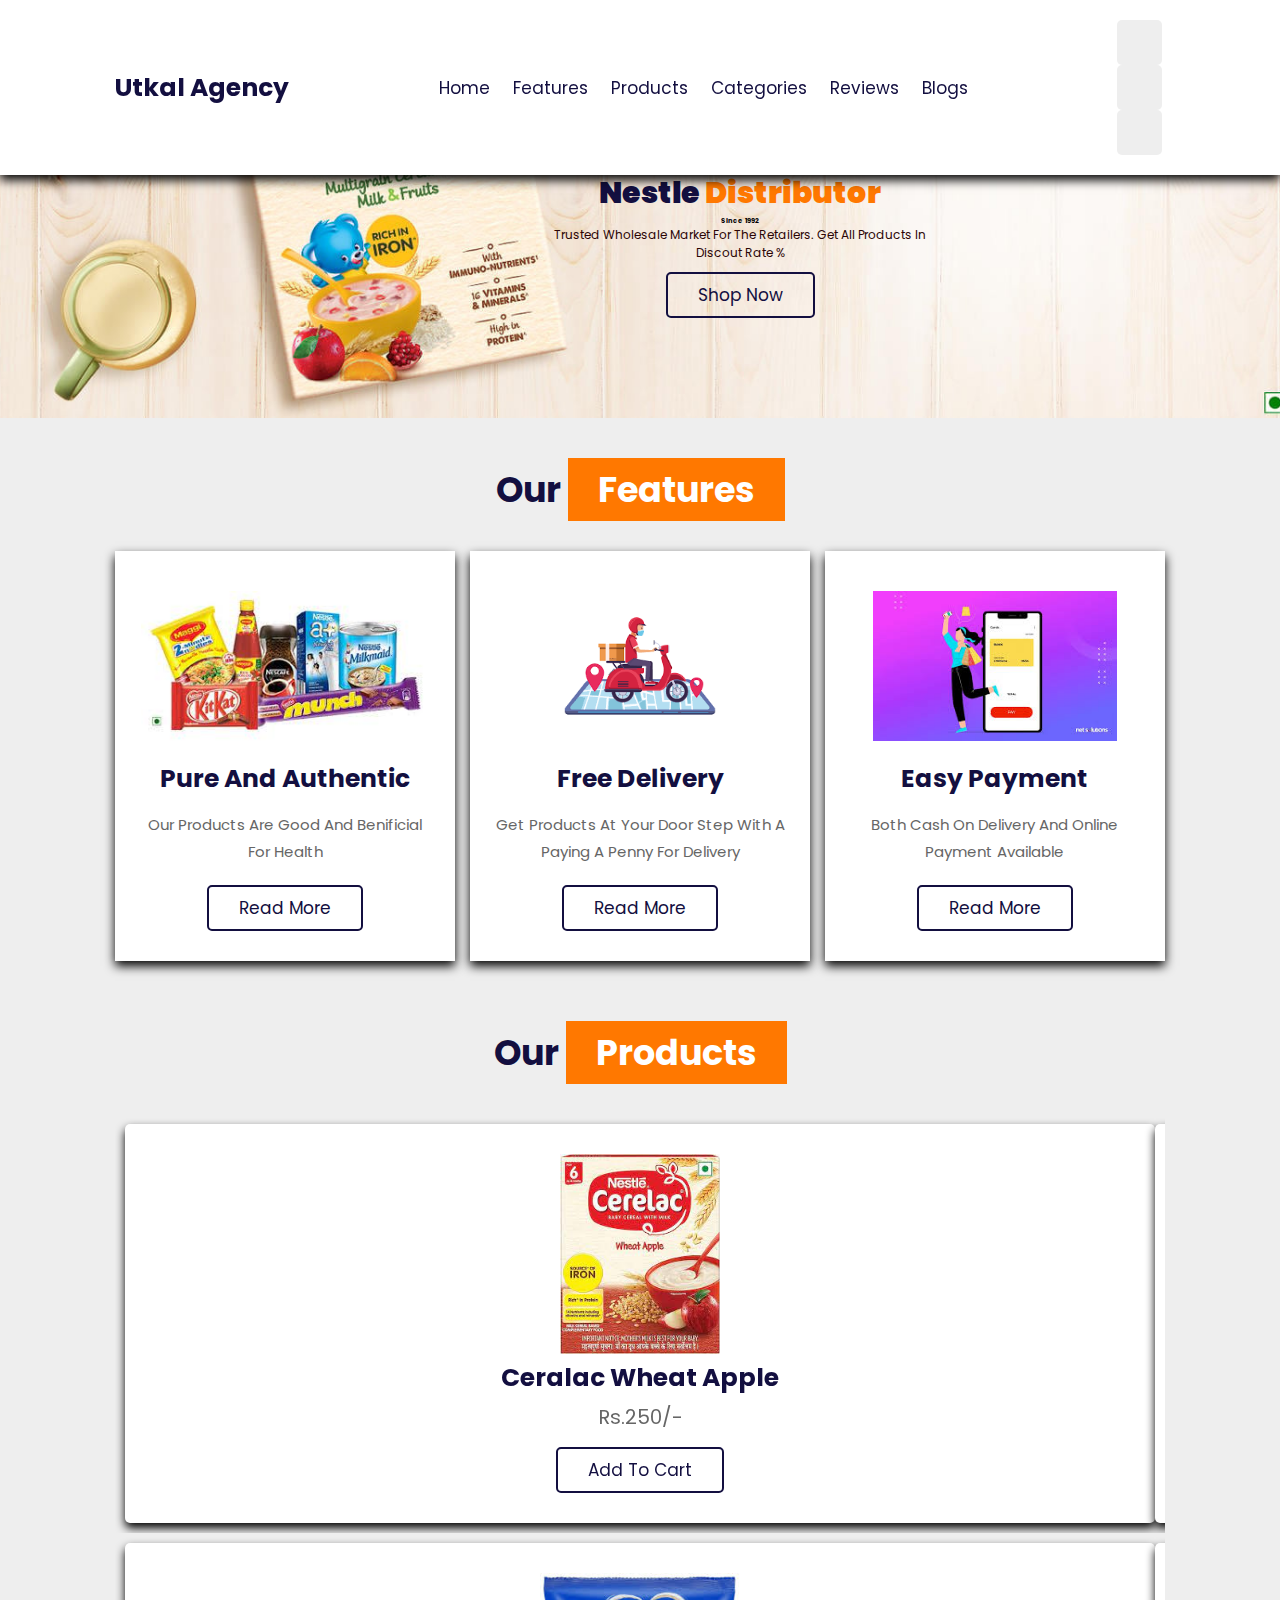
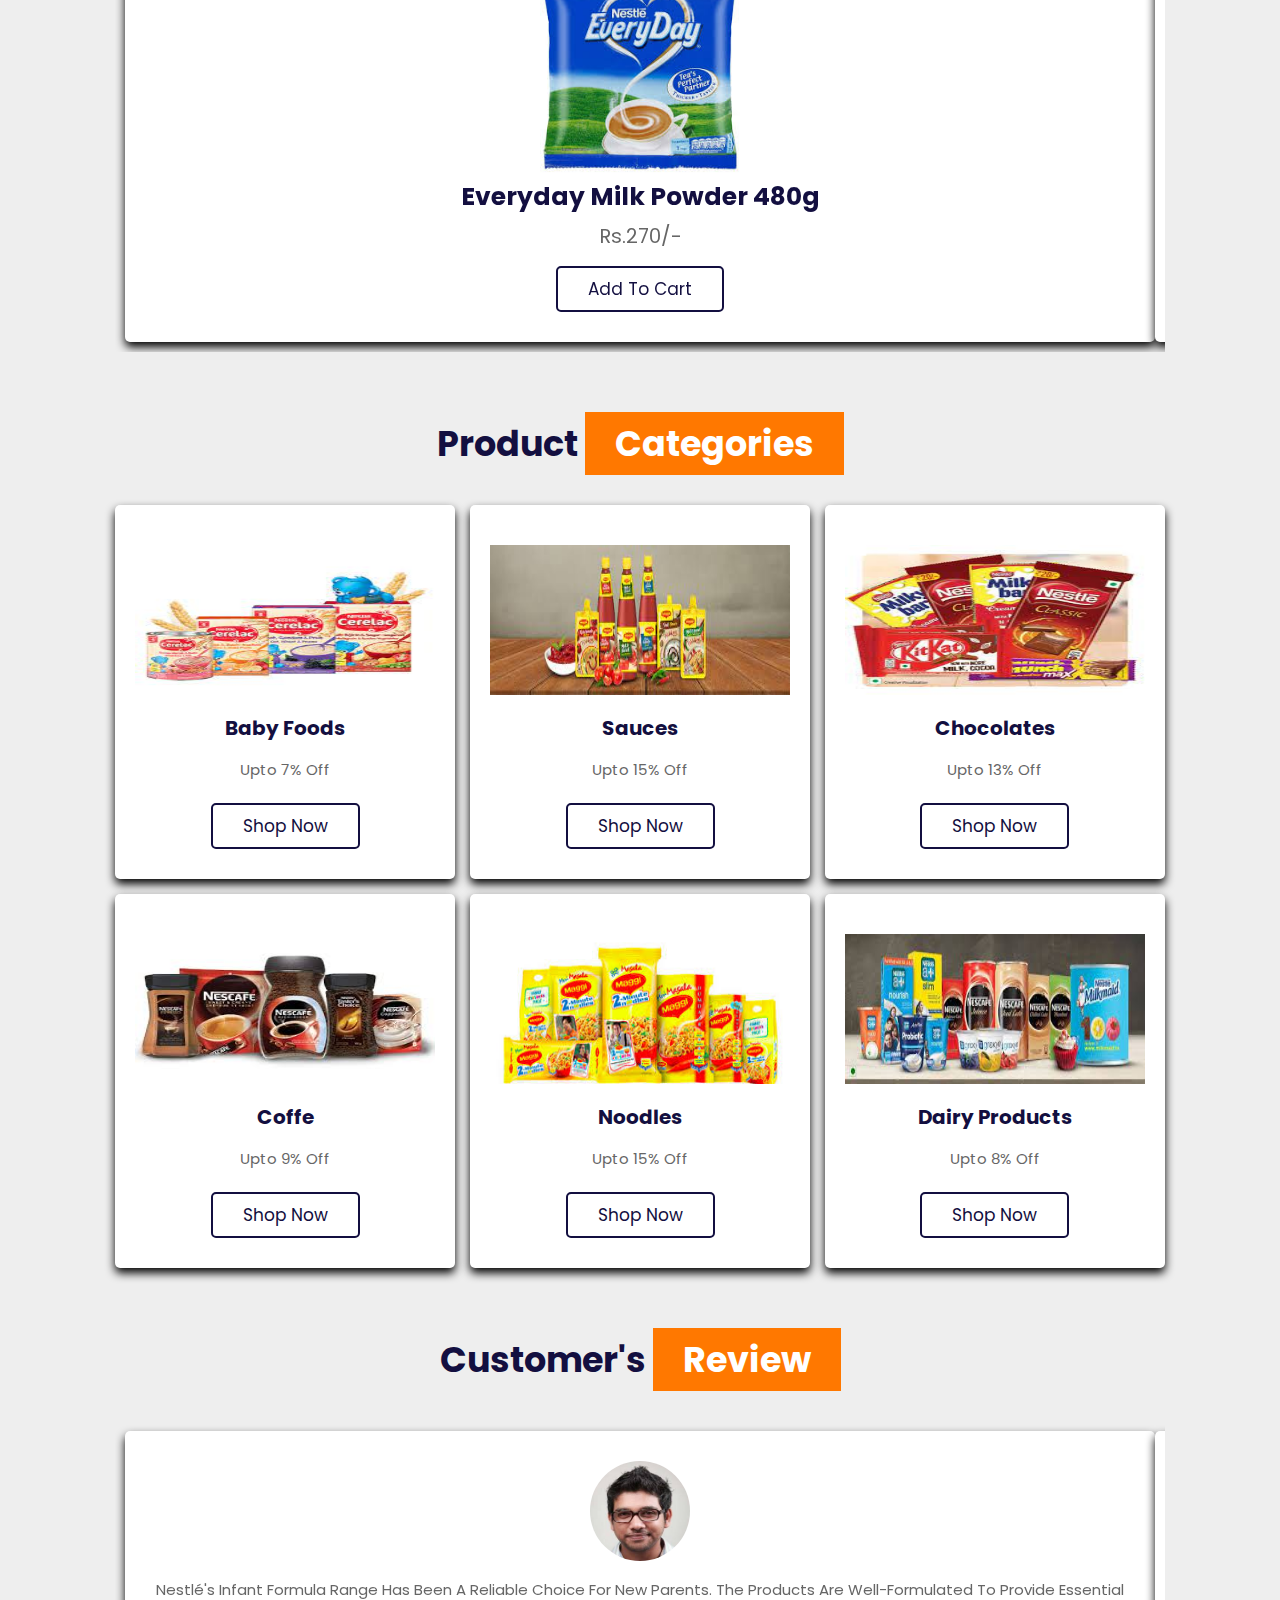
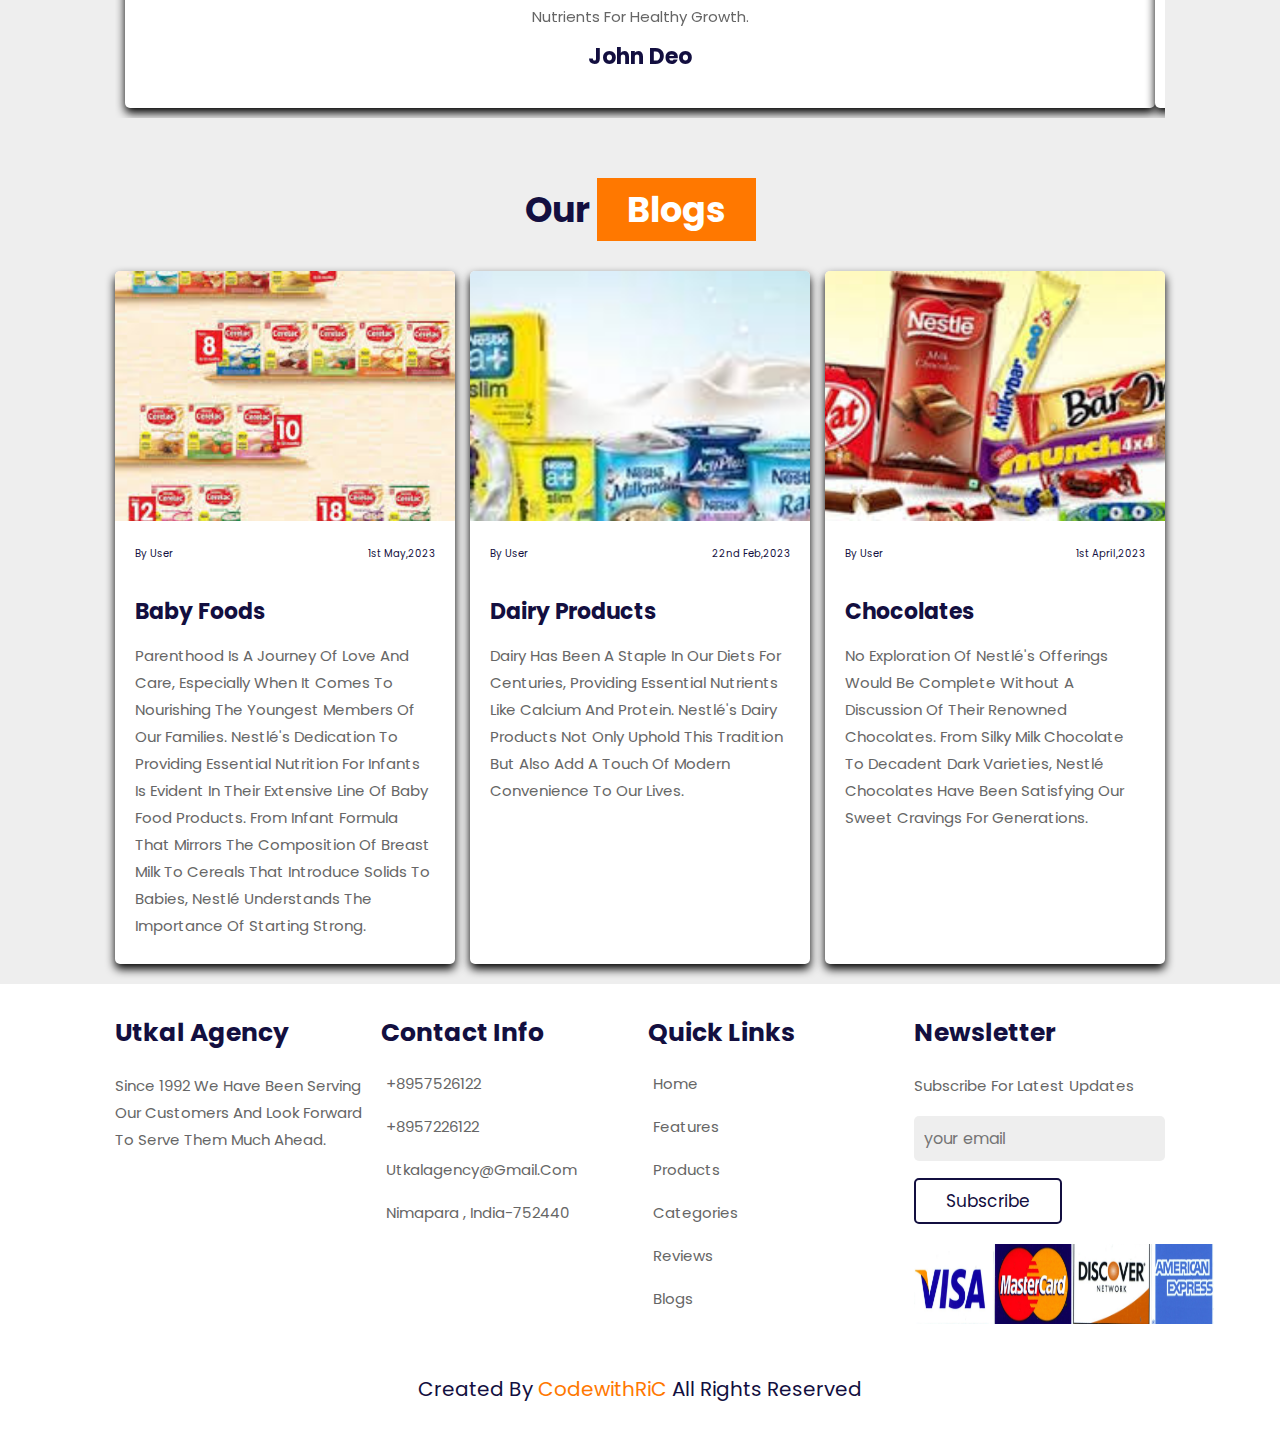
<file: ecommerce_site/index.html>
<!DOCTYPE html>
<html lang="en">
<head>
    <meta charset="UTF-8">
    <meta http-equiv="X-UA-Compatible" content="IE=edge">
    <meta name="viewport" content="width=device-width, initial-scale=1.0">
    <title>Utkal_Agency</title>

    <link
  rel="stylesheet"
  href="https://cdn.jsdelivr.net/npm/swiper@10/swiper-bundle.min.css"/>
    <link rel="stylesheet" href="https://cdnjs.cloudflare.com/ajax/libs/font-awesome/6.4.0/css/all.min.css" integrity="sha512-iecdLmaskl7CVkqkXNQ/ZH/XLlvWZOJyj7Yy7tcenmpD1ypASozpmT/E0iPtmFIB46ZmdtAc9eNBvH0H/ZpiBw==" crossorigin="anonymous" referrerpolicy="no-referrer" />
    <link rel="stylesheet" href="style.css">
</head>
<body>
    <!--header section-->
    <header class="header">
        <a href="#" class="logo"><i class="fa-solid fa-basket-shopping"></i> Utkal Agency</a>

        <nav class="navbar">
            <a href="#home">Home</a>
            <a href="#features">Features</a>
            <a href="#products">Products</a>
            <a href="#categories">Categories</a>
            <a href="#reviews">Reviews</a>
            <a href="#blogs">Blogs</a>

        </nav>

        <div class="icons">
            <div class="fa-solid fa-bars" id="menu-btn"></div>
            <div class="fa-solid fa-magnifying-glass" id="search-btn"></div>
            <div class="fa-solid fa-cart-shopping" id="cart-btn"></div>
            <div class="fa-solid fa-user" id="login-btn"></div>
        </div>

        <form action="" class="search-form">
            <input type="search" id="search-box" placeholder="search here...">
            <label for="search-box" class="fas fa-search"></label>
        </form>

        <div class="shopping-cart">
            <div class="box">
                <i class="fa-solid fa-trash"></i>
                <img src="cart-img-1.jpeg" alt="">
                <div class="content">
                    <h3>Lactogen 1</h3>
                    <span class="price">Rs.355/-</span>
                    <span class="quantity">qty : 1</span>
                </div>
            </div>
            <div class="box">
                <i class="fa-solid fa-trash"></i>
                <img src="cart-img-2.jpeg" alt="">
                <div class="content">
                    <h3>Kitkat</h3>
                    <span class="price">Rs.25/-</span>
                    <span class="quantity">qty : 2</span>
                </div>
            </div>
            <div class="box">
                <i class="fa-solid fa-trash"></i>
                <img src="cart-img-3.jpeg" alt="">
                <div class="content">
                    <h3>Maggi mini</h3>
                    <span class="price">Rs.10/-</span>
                    <span class="quantity">qty : 5</span>
                </div>
            </div>
            <div class="total">total : Rs.455/-</div>
            <a href="#" class="btn">checkout</a>
        </div>

        <form action="" class="login-form">
            <h3>login now</h3>
            <input type="email" placeholder="your email" class="box">
            <input type="password" placeholder="your password" class="box">
            <p>forget your password <a href="#">click here</a></p>
            <p>Dont Have an account <a href="#">create now</a></p>
            <input type="submit" value="login now" class="btn">
            


        </form>
    </header>


     <!--home section-->

     <section class="home" id="home">
         <div class="content">
             <h3>Nestle <span>Distributor</span> <h6>since 1992</h6></h3>
             <p>Trusted Wholesale market for the retailers. Get all products in discout rate %</p>
             <a href="#" class="btn">Shop Now</a>
         </div>

     </section>

      <!--feature section-->

      <section class="features" id="features">
            <h1 class="heading"> our <span>features</span></h1>
            <div class="box-container">
                <div class="box">
                    <img src="feature-1.jpeg" alt="">
                    <h3>Pure and Authentic</h3>
                    <p>Our products are good and benificial for health </p>
                    <a href="#" class="btn">read more</a>
                </div>

                <div class="box">
                    <img src="delivery.png" alt="">
                    <h3>Free delivery</h3>
                    <p> Get products at your door step with a paying a penny for delivery </p>
                    <a href="#" class="btn">read more</a>
                </div>

                <div class="box">
                    <img src="payment.jpeg" alt="">
                    <h3>easy payment</h3>
                    <p> Both cash on delivery and online payment available </p>
                    <a href="#" class="btn">read more</a>
                </div>
            </div>
      </section>

      <!--Product section-->

      <section class="products" id="products">

        <h1 class="heading"> our <span> Products</span></h1>
        <div class="swiper product-slider">
            <div class="swiper-wrapper">
                <div class="swiper-slide box">
                    <img src="app.jpeg" alt="">
                    <h3>Ceralac Wheat apple</h3>
                    <div class="price"> Rs.250/-</div>
                    <div class="stars">
                        <i class="fas fa-star"></i>
                        <i class="fas fa-star"></i>
                        <i class="fas fa-star"></i>
                        <i class="fas fa-star"></i>
                        <i class="fas fa-star-half-alt"></i>
                    </div>
                    <a href="#" class="btn">add to cart</a>
                </div>

                <div class="swiper-slide box">
                    <img src="mxdfruit.jpeg" alt="">
                    <h3>Ceralac Wheat Mixed fruits</h3>
                    <div class="price"> Rs.310/-</div>
                    <div class="stars">
                        <i class="fas fa-star"></i>
                        <i class="fas fa-star"></i>
                        <i class="fas fa-star"></i>
                        <i class="fas fa-star"></i>
                        <i class="fas fa-star-half-alt"></i>
                    </div>
                    <a href="#" class="btn">add to cart</a>
                </div>

                <div class="swiper-slide box">
                    <img src="mun.jpeg" alt="">
                    <h3> Munch maha share bag</h3>
                    <div class="price"> Rs.80/-</div>
                    <div class="stars">
                        <i class="fas fa-star"></i>
                        <i class="fas fa-star"></i>
                        <i class="fas fa-star"></i>
                        <i class="fas fa-star"></i>
                        <i class="fas fa-star-half-alt"></i>
                    </div>
                    <a href="#" class="btn">add to cart</a>
                </div>

                <div class="swiper-slide box">
                    <img src="ceregrow.jpeg" alt="">
                    <h3>Ceregrow 400g BIB</h3>
                    <div class="price"> Rs.323/-</div>
                    <div class="stars">
                        <i class="fas fa-star"></i>
                        <i class="fas fa-star"></i>
                        <i class="fas fa-star"></i>
                        <i class="fas fa-star"></i>
                        <i class="fas fa-star-half-alt"></i>
                    </div>
                    <a href="#" class="btn">add to cart</a>
                </div>
            </div>    
        </div>    

         <div class="swiper product-slider">
            <div class="swiper-wrapper">    
                <div class="swiper-slide box">
                    <img src="everyday.jpeg" alt="">
                    <h3>Everyday milk powder 480g</h3>
                    <div class="price"> Rs.270/-</div>
                    <div class="stars">
                        <i class="fas fa-star"></i>
                        <i class="fas fa-star"></i>
                        <i class="fas fa-star"></i>
                        <i class="fas fa-star"></i>
                        <i class="fas fa-star-half-alt"></i>
                    </div>
                    <a href="#" class="btn">add to cart</a>
                </div>

                <div class="swiper-slide box">
                    <img src="product-6.jpeg" alt="">
                    <h3>Milkmaid</h3>
                    <div class="price"> Rs.131/-</div>
                    <div class="stars">
                        <i class="fas fa-star"></i>
                        <i class="fas fa-star"></i>
                        <i class="fas fa-star"></i>
                        <i class="fas fa-star"></i>
                        <i class="fas fa-star-half-alt"></i>
                    </div>
                    <a href="#" class="btn">add to cart</a>
                </div>

                <div class="swiper-slide box">
                    <img src="product-7.jpeg" alt="">
                    <h3>Kitkat desert </h3>
                    <div class="price"> Rs.55/-</div>
                    <div class="stars">
                        <i class="fas fa-star"></i>
                        <i class="fas fa-star"></i>
                        <i class="fas fa-star"></i>
                        <i class="fas fa-star"></i>
                        <i class="fas fa-star-half-alt"></i>
                    </div>
                    <a href="#" class="btn">add to cart</a>
                </div>

                <div class="swiper-slide box">
                    <img src="producte-8.jpeg" alt="">
                    <h3>Tomato pichkoo</h3>
                    <div class="price"> Rs.15/-</div>
                    <div class="stars">
                        <i class="fas fa-star"></i>
                        <i class="fas fa-star"></i>
                        <i class="fas fa-star"></i>
                        <i class="fas fa-star"></i>
                        <i class="fas fa-star-half-alt"></i>
                    </div>
                    <a href="#" class="btn">add to cart</a>
                </div>
            </div>
        </div>
      </section>

      <!--category section-->

      <section class="categories" id="categories">
          <h3 class="heading">product <span>categories</span></h3>
          <div class="box-container">
              <div class="box">
                  <img src="cat -1(BF).jpeg" alt="">
                  <h3>Baby Foods</h3>
                  <p>Upto 7% off</p>
                  <a href="#" class="btn">shop Now</a>
              </div>

              <div class="box">
                <img src="cat-6(sauce).jpeg" alt="">
                <h3>Sauces</h3>
                <p>Upto 15% off</p>
                <a href="#" class="btn">shop Now</a>
            </div>

            <div class="box">
                <img src="cat-2(choco).jpeg" alt="">
                <h3>Chocolates</h3>
                <p>Upto 13% off</p>
                <a href="#" class="btn">shop Now</a>
            </div>

            <div class="box">
                <img src="cat-3(coffee).jpeg" alt="">
                <h3>Coffe </h3>
                <p>Upto 9% off</p>
                <a href="#" class="btn">shop Now</a>
            </div>

            <div class="box">
                <img src="cat-4(noodles).jpeg" alt="">
                <h3>Noodles</h3>
                <p>Upto 15% off</p>
                <a href="#" class="btn">shop Now</a>
            </div>

            <div class="box">
                <img src="cat-5(milkmaid).jpeg" alt="">
                <h3>Dairy products</h3>
                <p>Upto 8% off</p>
                <a href="#" class="btn">shop Now</a>
            </div>
          </div>
      </section>

      <!--review section-->

      <section class="review" id="reviews">
        <h1 class="heading">customer's <span>review</span></h1>
        <div class="swiper review-slider">
            <div class="swiper-wrapper">
                <div class="swiper-slide box">
                    <img src="review1.jpeg" alt="">
                    <p>Nestlé's infant formula range has been a reliable choice for new parents.
                         The products are well-formulated to provide essential nutrients for healthy growth. </p>
                     <h3>john deo</h3>    
                     <div class="stars">
                        <i class="fas fa-star"></i>
                        <i class="fas fa-star"></i>
                        <i class="fas fa-star"></i>
                        <i class="fas fa-star"></i>
                        <i class="fas fa-star-half-alt"></i>
                    </div>
                </div>

                <div class="swiper-slide box">
                    <img src="review 2.jpeg" alt="">
                    <p>These cereals are a great transition from milk to solids, aiding in the development of chewing and swallowing skills. 
                        The flavors are generally well-received by babies, making mealtime a smoother experience. </p>
                     <h3>Jia</h3>    
                     <div class="stars">
                        <i class="fas fa-star"></i>
                        <i class="fas fa-star"></i>
                        <i class="fas fa-star"></i>
                        <i class="fas fa-star"></i>
                        <i class="fas fa-star-half-alt"></i>
                    </div>
                </div>

                <div class="swiper-slide box">
                    <img src="review 3.jpeg" alt="">
                    <p> Nestlé's classic milk chocolate continues to be a timeless treat.
                         Its smooth texture and balanced sweetness make it a favorite among chocolate enthusiasts.  </p>
                     <h3>Karry</h3>    
                     <div class="stars">
                        <i class="fas fa-star"></i>
                        <i class="fas fa-star"></i>
                        <i class="fas fa-star"></i>
                        <i class="fas fa-star"></i>
                        <i class="fas fa-star-half-alt"></i>
                    </div>
                </div>
            </div>
        </div>
      </section>

      <!--bog section-->


      <section class="blogs" id="blogs">
          <h1 class="heading">our <span>blogs</span></h1>
          <div class="box-container">
              <div class="box">
                  <img src="blog-1 (bf).jpeg" alt="">
                  <div class="content">
                      <div class="icons">
                          <a href="#"><i class="fas fa-user"></i>  by user</a>
                          <a href="#"><i class="fa-solid fa-calendar"></i>  1st may,2023</a>
                      </div>
                      <h3>Baby foods</h3>
                      <p>Parenthood is a journey of love and care, especially when it comes to nourishing the youngest members of our families. Nestlé's dedication to providing essential nutrition for infants is evident in their extensive line of baby food products.
                           From infant formula that mirrors the composition of breast milk to cereals that introduce solids to babies, Nestlé understands the importance of starting strong.</p>
                  </div>
              </div>

              <div class="box">
                <img src="blog-2.jpeg" alt="">
                <div class="content">
                    <div class="icons">
                        <a href="#"><i class="fas fa-user"></i>  by user</a>
                        <a href="#"><i class="fa-solid fa-calendar"></i>  22nd feb,2023</a>
                    </div>
                    <h3>Dairy Products</h3>
                    <p>Dairy has been a staple in our diets for centuries, providing essential nutrients like calcium and protein. Nestlé's dairy products not only uphold this tradition but also add a touch of modern convenience to our lives.</p>
                </div>
            </div>

            <div class="box">
                <img src="blog-3.jpeg" alt="">
                <div class="content">
                    <div class="icons">
                        <a href="#"><i class="fas fa-user"></i>  by user</a>
                        <a href="#"><i class="fa-solid fa-calendar"></i>  1st april,2023</a>
                    </div>
                    <h3>Chocolates</h3>
                    <p>No exploration of Nestlé's offerings would be complete without a discussion of their renowned chocolates. From silky milk chocolate to decadent dark varieties, Nestlé chocolates have been satisfying our sweet cravings for generations.</p>
                </div>
            </div>
          </div>
      </section>

      <!--footer section-->

      <section class="footer">

        <div class="box-container">
            <div class="box">
                <h3>Utkal Agency <i class="fa-solid fa-basket-shopping"></i></h3>
                <p>Since 1992 we have been serving our customers and look forward to serve them much ahead.</p>
                <div class="share">
                    <a href="#" class="fa-brands fa-facebook"></a>
                    <a href="#" class="fa-brands fa-twitter"></a>
                    <a href="#" class="fa-brands fa-instagram"></a>
                </div>
            </div>

            <div class="box">
                <h3>contact info</h3>
                <a href="#" class="links"><i class="fa-solid fa-phone"></i> +8957526122</a>
                <a href="#" class="links"><i class="fa-solid fa-phone"></i> +8957226122</a>
                <a href="#" class="links"><i class="fa-solid fa-envelope"></i> utkalagency@gmail.com</a>
                <a href="#" class="links"><i class="fa-solid fa-map-marker-alt"></i> Nimapara , India-752440</a>
               
            </div>

            <div class="box">
                <h3>Quick links</h3>
                <a href="#" class="links"><i class="fa-solid fa-arrow-right"></i> home</a>
                <a href="#" class="links"><i class="fa-solid fa-arrow-right"></i> features</a>
                <a href="#" class="links"><i class="fa-solid fa-arrow-right"></i> products</a>
                <a href="#" class="links"><i class="fa-solid fa-arrow-right"></i> categories</a>
                <a href="#" class="links"><i class="fa-solid fa-arrow-right"></i> reviews</a>
                <a href="#" class="links"><i class="fa-solid fa-arrow-right"></i> blogs</a>

                
               
            </div>

            <div class="box">
                <h3>newsletter</h3>
                <p>Subscribe for latest updates</p>
                <input type="email" placeholder="your email" class="email">
                <input type="submit" value="subscribe" class="btn">
                <img src="payment card.jpg" alt="" class="payment-img">
            </div>
        </div>

        <div class="credit">created by <span>codewithRiC</span> all rights reserved</div>
      </section>


      <script src="https://cdn.jsdelivr.net/npm/swiper@10/swiper-bundle.min.js"></script>
    <script src="script.js"></script>
    
</body>
</html>
</file>
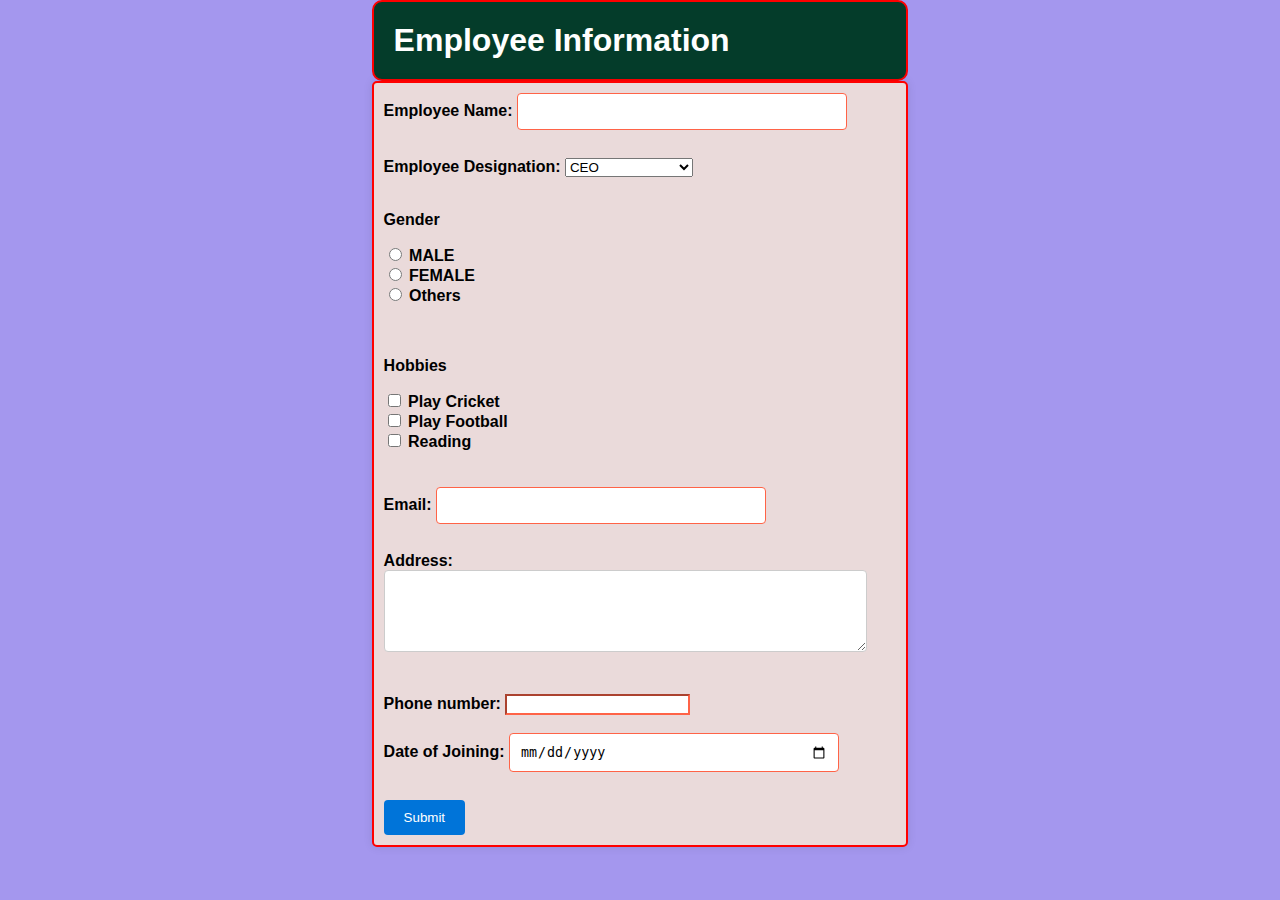
<file: employee/index.html>
<!DOCTYPE html>
<html>
<head>
    <title>Employee Information Form</title>
    <link rel="stylesheet" href="style.css">
</head>
<body>
   

    <div class="main">
        <div class="head">
           <h1>Employee Information</h1>
        </div>
        <div class="form">
         <form action="process_form.php" method="post">
            <label for="Emp_name">Employee Name:</label>
            <input type="text" name="Emp_name" required><br><br>
            
            
            <label for="Emp_desg">Employee Designation:</label>
            <select id="Emp_desg" name="Emp_desg">
                <option value="CEO">CEO</option>
                <option value="Manager">Manager</option>
                <option value="Assistant Manager">Assistant Manage</option>
                <option value="Staff">Staff</option>
            </select><br><br>
            <p><b>Gender</b></p>
            <input type="radio" id="Male" name="Gender" value="MALE">
            <label for="Male">MALE</label><br>
            <input type="radio" id="Female" name="Gender" value="FEMALE">
            <label for="Female">FEMALE</label><br>
            <input type="radio" id="Others" name="Gender" value="Others">
            <label for="Others">Others</label><br><br><br>

            <p><b>Hobbies</b></p>

            <input type="checkbox" id="Hobbies" name="Hobbies[]" value="Cricket">
            <label for="Hobbies1"> Play Cricket</label><br>
            <input type="checkbox" id="Hobbies" name="Hobbies[]" value="Football">
            <label for="Hobbies2"> Play Football</label><br>
            <input type="checkbox" id="Hobbies" name="Hobbies[]" value="Read">
            <label for="Hobbie31"> Reading</label><br><br><br>

            
            <label for="email">Email:</label>
            <input type="email" name="email" required><br><br>
            
            <label for="address">Address:</label>
            <textarea name="address" rows="4" cols="50"></textarea><br><br>

            <label for="Phone">Phone number:</label>
            <input type="number" name="Phone" required><br><br>
            


            
            <label for="hire_date">Date of Joining:</label>
            <input type="date" name="hire_date" required><br><br>
            
            <input type="submit" value="Submit">
         
        </form>
        </div>
    </div>    
    
</body>
</html>
</file>
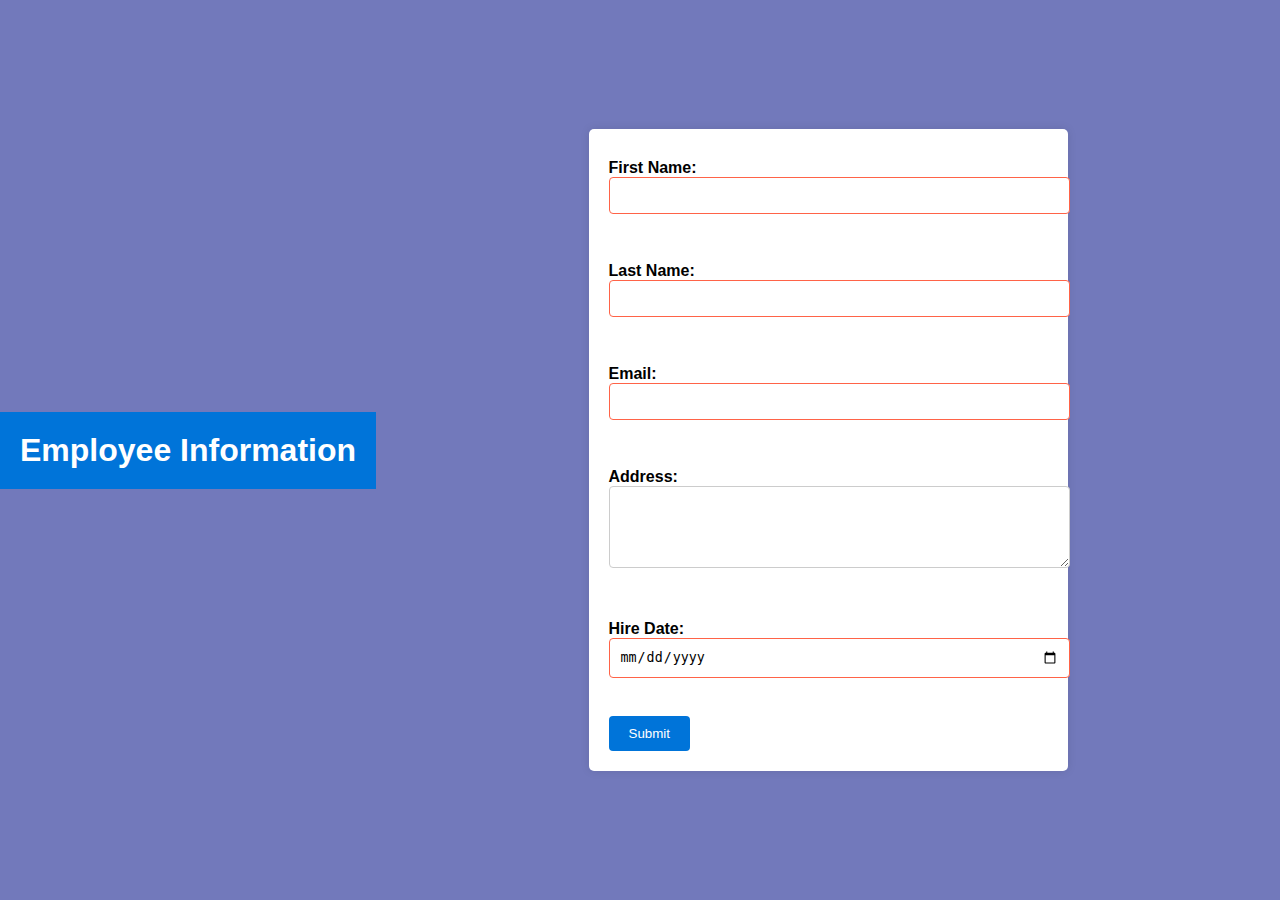
<file: employee_data/index.html>
<!DOCTYPE html>
<html>
<head>
    <title>Employee Information Form</title>
    <link rel="stylesheet" href="style.css">
</head>
<body>
   

        <h1>Employee Information</h1>
        <form action="process_form.php" method="post">
            <label for="first_name">First Name:</label>
            <input type="text" name="first_name" required><br><br>
            
            <label for="last_name">Last Name:</label>
            <input type="text" name="last_name" required><br><br>
            
            <label for="email">Email:</label>
            <input type="email" name="email" required><br><br>
            
            <label for="address">Address:</label>
            <textarea name="address" rows="4" cols="50"></textarea><br><br>
            
            <label for="hire_date">Hire Date:</label>
            <input type="date" name="hire_date" required><br><br>
            
            <input type="submit" value="Submit">
        </form>
    
</body>
</html>
</file>
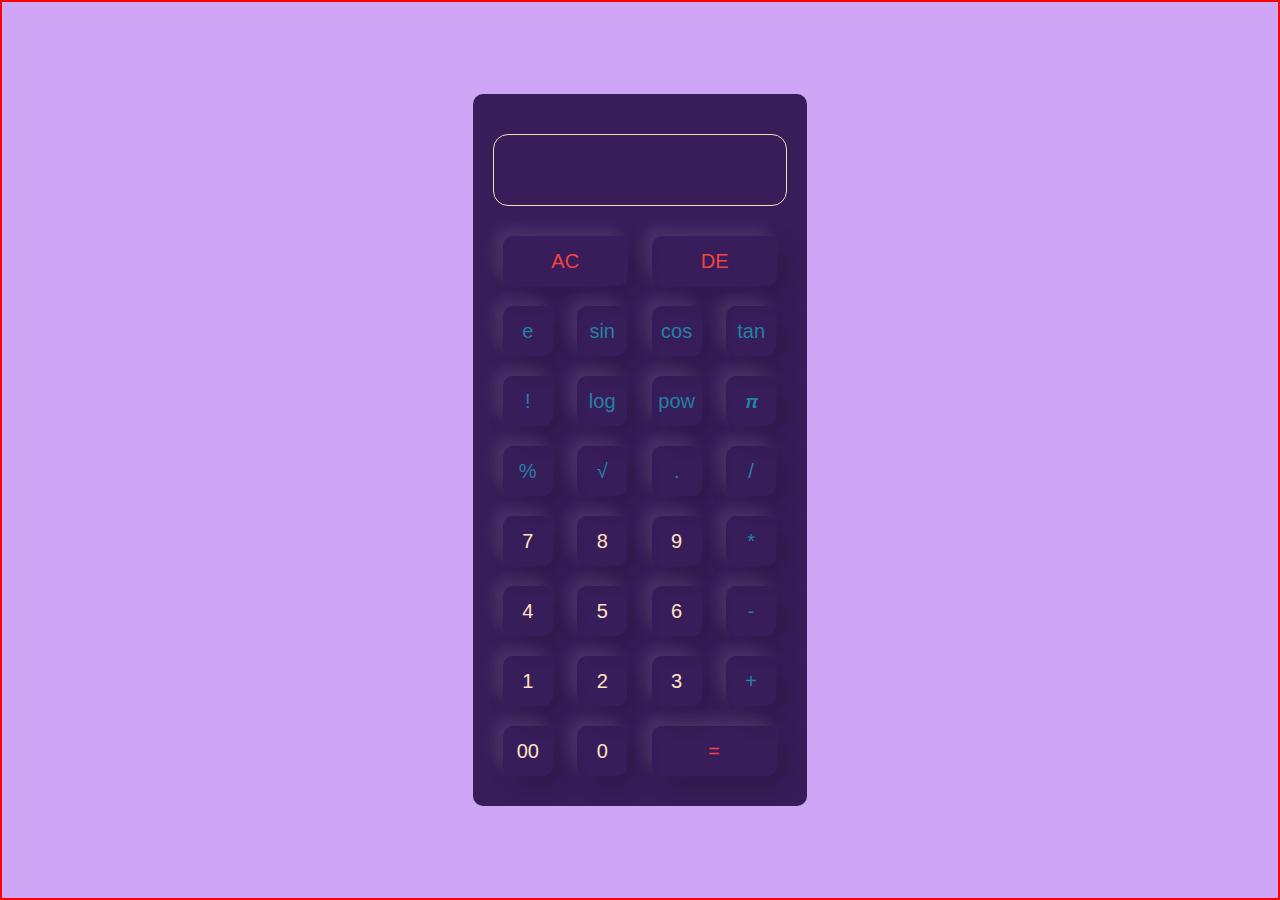
<file: online_calculator/index.html>
<!DOCTYPE html>
<html lang="en">
<head>
    <meta charset="UTF-8">
    <meta http-equiv="X-UA-Compatible" content="IE=edge">
    <meta name="viewport" content="width=device-width, initial-scale=1.0">
    <title>ONLINE_CALCULATOR</title>
    <link rel="stylesheet" href="style.css">
</head>
<body>
    
    <div class="container">
        <div class="calculator">
            <form>
                <div class="display">
                    <input type="text" name="display">
                </div>
                <div>
                    <input type="button" value="AC"  onclick="display.value = '' " class="equal">
                    <input type="button" value="DE"  onclick="display.value = display.value.toString().slice(0,-1) " class="equal">
                   
                    
                    

                </div>
                <div>
                    <input type="button" value="e" onclick="display.value =2.71828182846 " class="oper">
                    <input type="button" value="sin"  onclick="display.value =Math.sin(display.value*0.0174)" class="oper">
                    <input type="button" value="cos"  onclick="display.value = Math.cos(display.value*0.0174) " class="oper">
                    <input type="button" value="tan"  onclick="display.value =Math.tan(display.value*0.0174) " class="oper">
                    
                    

                </div>
                <div>
                    <input type="button" value="!" onclick="display.value += '!' " class="oper">
                    <input type="button" value="log"  onclick="display.value =Math.log(display.value) " class="oper">
                    <input type="button" value="pow"  onclick="display.value = Math.pow(display.value,2)" class="oper">
                    <input type="button" value="𝞹"  onclick="display.value =  3.14159265359 " class="oper">
                    
                    

                </div>
                <div>
                    <input type="button" value="%"  onclick="display.value +='%' " class="oper">
                    <input type="button" value="√"  onclick="display.value =Math.sqrt(display.value,2) " class="oper">
                    <input type="button" value="."  onclick="display.value += '.' " class="oper">
                    <input type="button" value="/"  onclick="display.value += '/' " class="oper">
                   
                    

                </div>
                <div>
                    <input type="button" value="7" onclick="display.value += '7' ">
                    <input type="button" value="8"  onclick="display.value += '8' ">
                    <input type="button" value="9"  onclick="display.value += '9' ">
                    <input type="button" value="*"  onclick="display.value += '*' " class="oper">
                    
                    

                </div>
                <div>
                    <input type="button" value="4"  onclick="display.value += '4' ">
                    <input type="button" value="5"  onclick="display.value += '5' ">
                    <input type="button" value="6"  onclick="display.value += '6' ">
                    <input type="button" value="-"  onclick="display.value += '-' " class="oper">
                    

                </div>
                <div>
                    <input type="button" value="1"  onclick="display.value += '1' ">
                    <input type="button" value="2"  onclick="display.value += '2' ">
                    <input type="button" value="3"  onclick="display.value += '3' ">
                    <input type="button" value="+"  onclick="display.value += '+' " class="oper">
                    

                </div>
                <div>
                    <input type="button" value="00"  onclick="display.value += '00' ">
                    <input type="button" value="0"  onclick="display.value += '0' ">
                    <input type="button" value="=" class="equal"  onclick="display.value = eval(display.value)  " class="oper">
                   

                </div>
            </form>
        </div>
    </div>
</body>


</html>
</file>
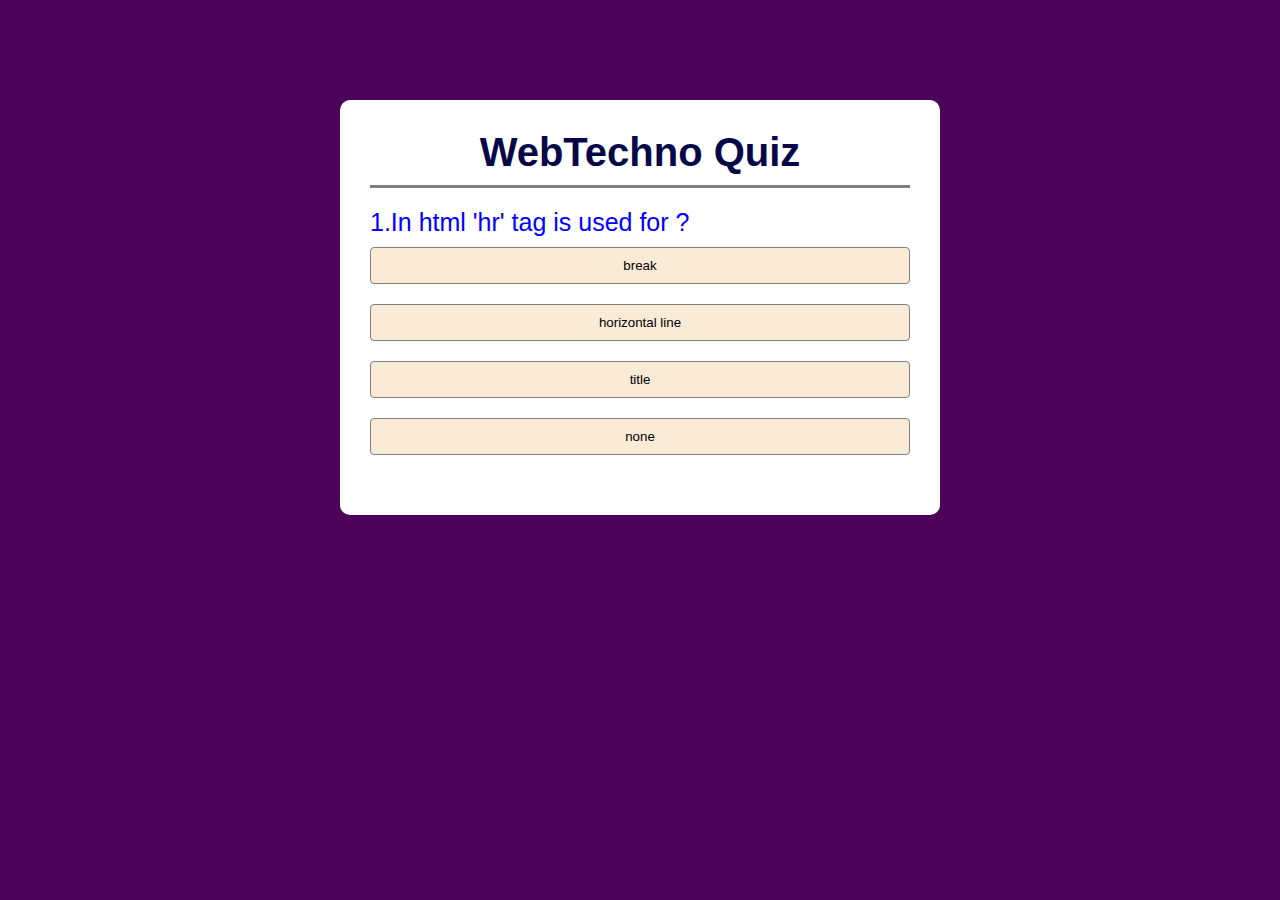
<file: Quiz/index.html>
<!DOCTYPE html>
<html lang="en">
<head>
    <meta charset="UTF-8">
    <meta http-equiv="X-UA-Compatible" content="IE=edge">
    <meta name="viewport" content="width=device-width, initial-scale=1.0">
    <title>Sample Quiz</title>
    <link rel="stylesheet" href="style.css">
</head>
<body>
    <div class="app">
        <h1>WebTechno Quiz</h1>
        <div class="quiz">
            <h2 id="quest">Question goes here</h2>
            <div id="ans-btn">
                <button class="btn">Answer 1</button>
                <button class="btn">Answer 1</button>
                <button class="btn">Answer 1</button>
                <button class="btn">Answer 1</button>
            </div>
            <button id="next">Next</button>
        </div>
    </div>
    <script src="script.js"></script>
</body>
</html>
</file>
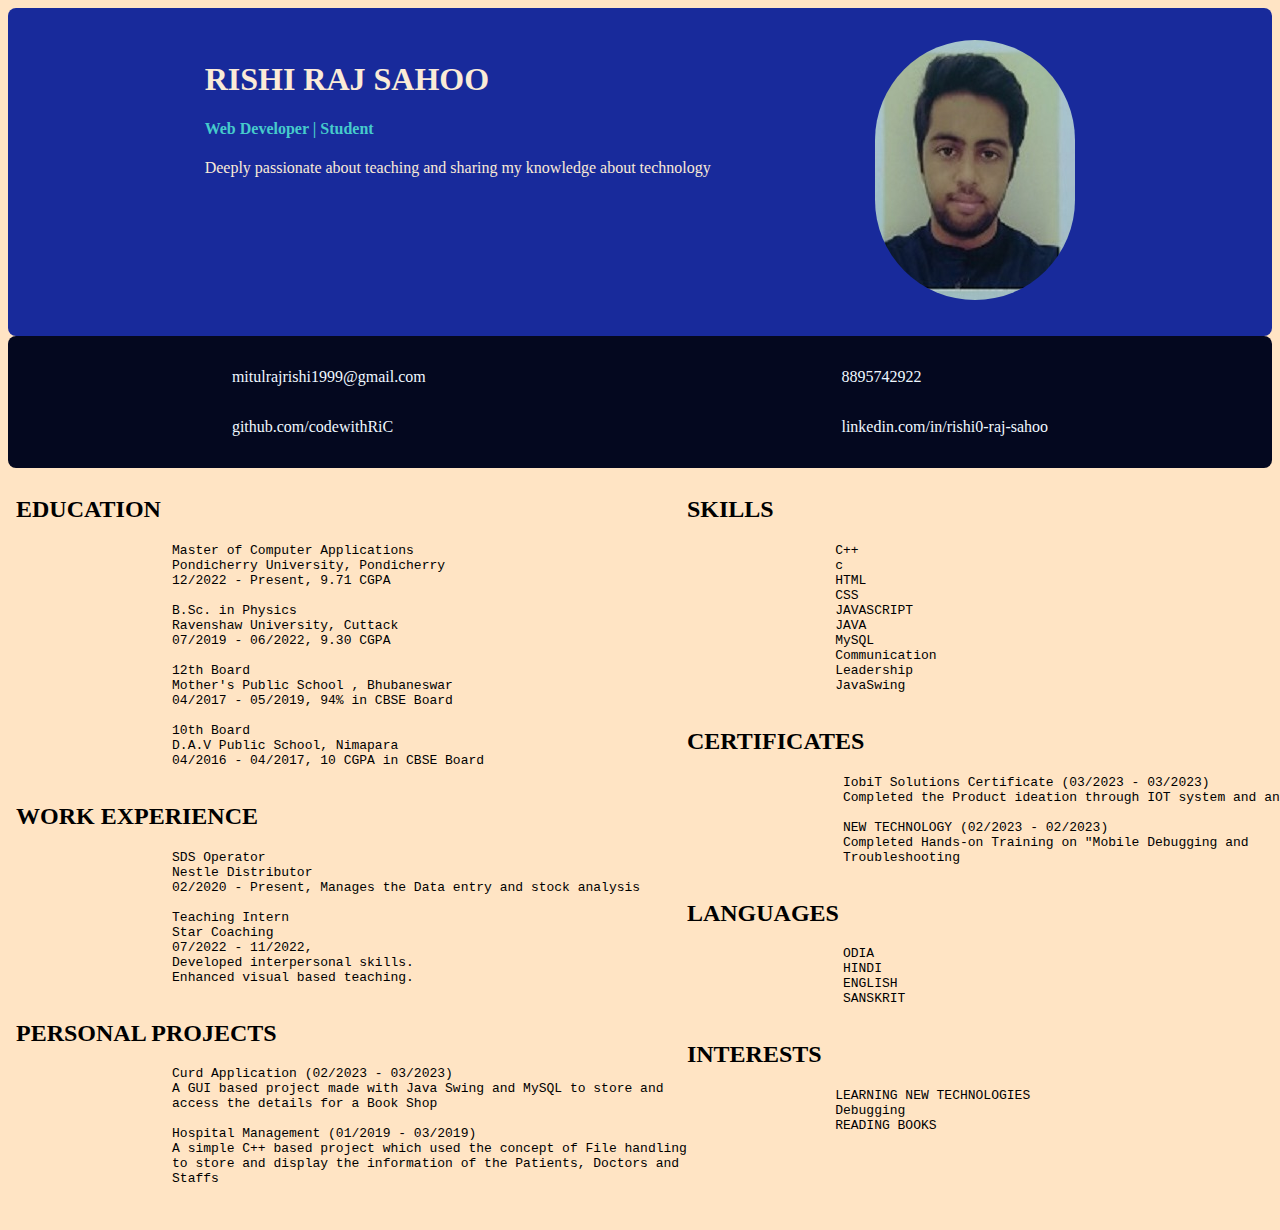
<file: static_resume/index.html>
<!DOCTYPE html>
<html lang="en">
<head>
    <meta charset="UTF-8">
    <meta http-equiv="X-UA-Compatible" content="IE=edge">
    <meta name="viewport" content="width=device-width, initial-scale=1.0">
    <title>Resume</title>
    <link rel="stylesheet" href="https://cdnjs.cloudflare.com/ajax/libs/font-awesome/6.4.0/css/all.min.css" integrity="sha512-iecdLmaskl7CVkqkXNQ/ZH/XLlvWZOJyj7Yy7tcenmpD1ypASozpmT/E0iPtmFIB46ZmdtAc9eNBvH0H/ZpiBw==" crossorigin="anonymous" referrerpolicy="no-referrer" />
    <link rel="stylesheet" href="style.css">
</head>
<body>
    <header>
        <div class="header">
            <div class="name">
            <h1 title="Resume">RISHI RAJ SAHOO</h1>
            <h4>Web Developer | Student</h4>
            <p>Deeply passionate about teaching and sharing my knowledge about technology</p>
            </div>
            <div class="image">
                <img src="IMAGE_RIC.jpg" alt="profile pic" class="image">
            </div>
        
        </div>
    </header>
    <div class="info">
        <div class="info-1">
            <div class="info-data">
                <i class="fa-regular fa-envelope"></i>
                <p title="mail"> mitulrajrishi1999@gmail.com</p>

            </div>
            <div class="info-data">
                <i class="fa-brands fa-github"></i>
                <p>github.com/codewithRiC</p>
                
            </div>
        </div>

        <div class="info-2">
            <div class="info-data">
                <i class="fa-solid fa-phone"></i>
                <p>8895742922</p>

            </div>
            <div class="info-data">
                <i class="fa-brands fa-linkedin"></i>
                <p>linkedin.com/in/rishi0-raj-sahoo</p>
                
            </div>
        </div>
    </div>
        <div class="details">
          <div class="detail-1">
             <div class="education">
                <h2>EDUCATION</h2>
                <pre>
                    Master of Computer Applications
                    Pondicherry University, Pondicherry
                    12/2022 - Present, 9.71 CGPA

                    B.Sc. in Physics
                    Ravenshaw University, Cuttack
                    07/2019 - 06/2022, 9.30 CGPA

                    12th Board
                    Mother's Public School , Bhubaneswar
                    04/2017 - 05/2019, 94% in CBSE Board

                    10th Board
                    D.A.V Public School, Nimapara
                    04/2016 - 04/2017, 10 CGPA in CBSE Board
                </pre>
             </div>

            <div class="WORK">
                <h2>WORK EXPERIENCE</h2>
                <pre>
                    SDS Operator
                    Nestle Distributor
                    02/2020 - Present, Manages the Data entry and stock analysis
                    
                    Teaching Intern
                    Star Coaching
                    07/2022 - 11/2022,
                    Developed interpersonal skills.
                    Enhanced visual based teaching.
                </pre>
            </div>

            <div class="PROJECTS">
                <h2>PERSONAL PROJECTS</h2>
                <pre>
                    Curd Application (02/2023 - 03/2023)
                    A GUI based project made with Java Swing and MySQL to store and
                    access the details for a Book Shop
                    
                    Hospital Management (01/2019 - 03/2019)
                    A simple C++ based project which used the concept of File handling
                    to store and display the information of the Patients, Doctors and
                    Staffs
                </pre>
            </div>
          </div>

          <div class="detail-2">
            <div class="Skill">
                <h2>SKILLS</h2>
                <pre>
                   C++
                   c
                   HTML
                   CSS
                   JAVASCRIPT
                   JAVA
                   MySQL
                   Communication
                   Leadership
                   JavaSwing
                </pre>
            </div>

            <div class="certificate">
                <h2>CERTIFICATES</h2>
                <pre>
                    IobiT Solutions Certificate (03/2023 - 03/2023)
                    Completed the Product ideation through IOT system and analytics 
                    
                    NEW TECHNOLOGY (02/2023 - 02/2023)
                    Completed Hands-on Training on "Mobile Debugging and
                    Troubleshooting
                </pre>
            </div>

            <div class="languages">
                <h2>LANGUAGES</h2>
                <pre>
                    ODIA
                    HINDI
                    ENGLISH
                    SANSKRIT
                </pre>
            </div>

            <div class="interest">
                <h2>INTERESTS</h2>
                <pre>
                   LEARNING NEW TECHNOLOGIES
                   Debugging
                   READING BOOKS
                </pre>
            </div>
          </div>



             
        </div>

        

   
</body>
</html>
</file>
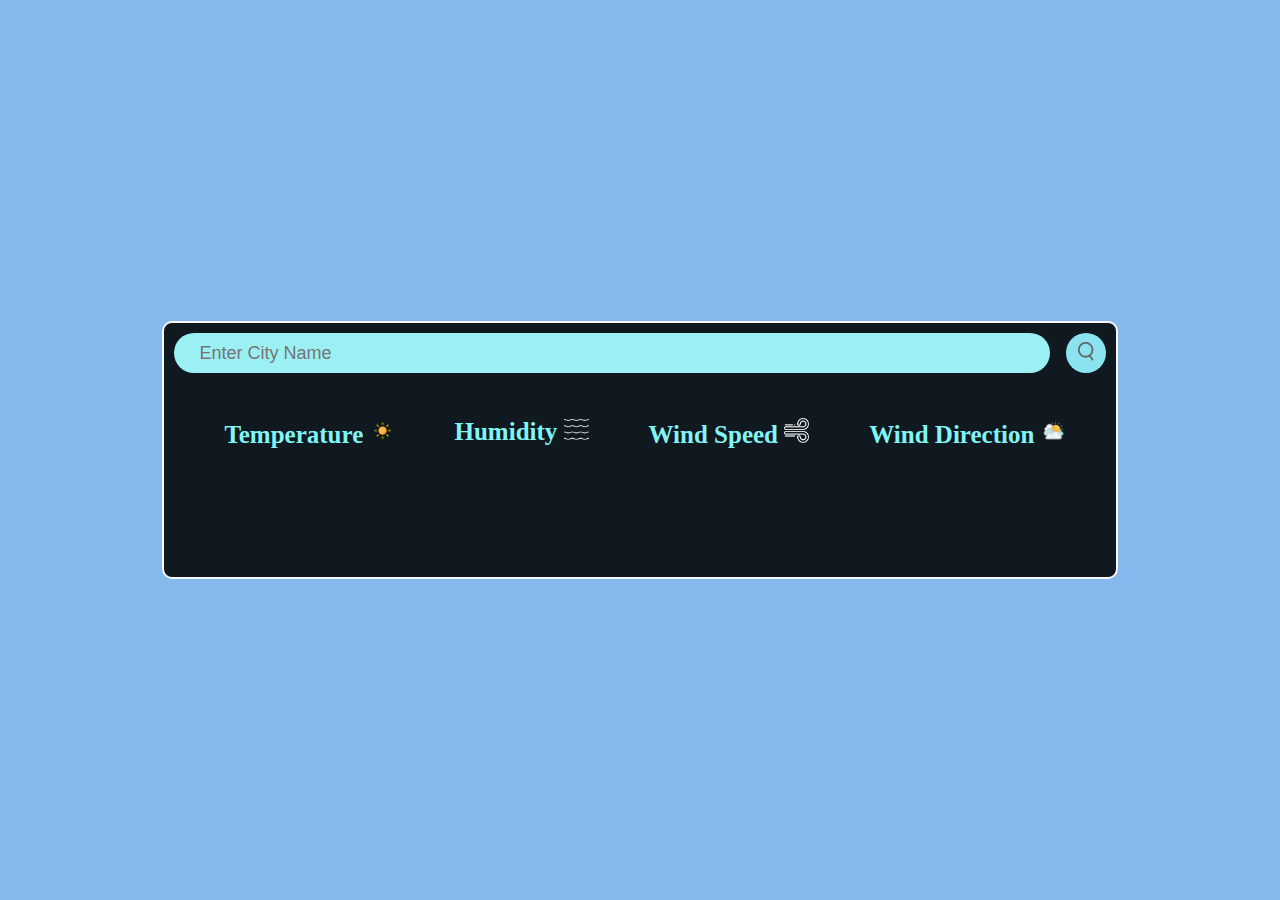
<file: weatherapi/index.html>
<!DOCTYPE html>
<html lang="en">
<head>
    <meta charset="UTF-8">
    <meta name="viewport" content="width=device-width, initial-scale=1.0">
    <title>Weather App</title>
    <link rel="stylesheet" href="style.css">
</head>
<body>
    <div class="container">
        <div class="box">

            <div class="search">
            <input type="text" placeholder="Enter City Name" spellcheck="false">
            <button><img src="images/search.png" alt=""></button>
            </div>

            <div class="weather">
              <div class="in">
               <div class="A"> <h2>Temperature <img src="images/clear.png" alt="">  </h2> </div>
               <div class="A">  <h2>Humidity <img src="images/humidity.png" alt=""> </h2> </div>
               <div class="A"> <h2>Wind Speed <img src="images/wind.png" alt=""> </h2> </div> 
               <div class="A"> <h2>Wind Direction <img src="images/clouds.png" alt=""> </h2> </div>
              </div>     
              <div class="data">
                <div class="A">  <h4 class="temperature"></h4> <br></div>
                <div class="A">   <h4 class="humidity"></h4> <br></div>
                <div class="A">  <h4 class="windSpeed"></h4> <br></div> 
                <div class="A"> <h4 class="windDirection"></h4> </div>

              </div>


            </div>
        </div>
    </div>

    <script src="script.js"></script>
</body>
</html>
</file>
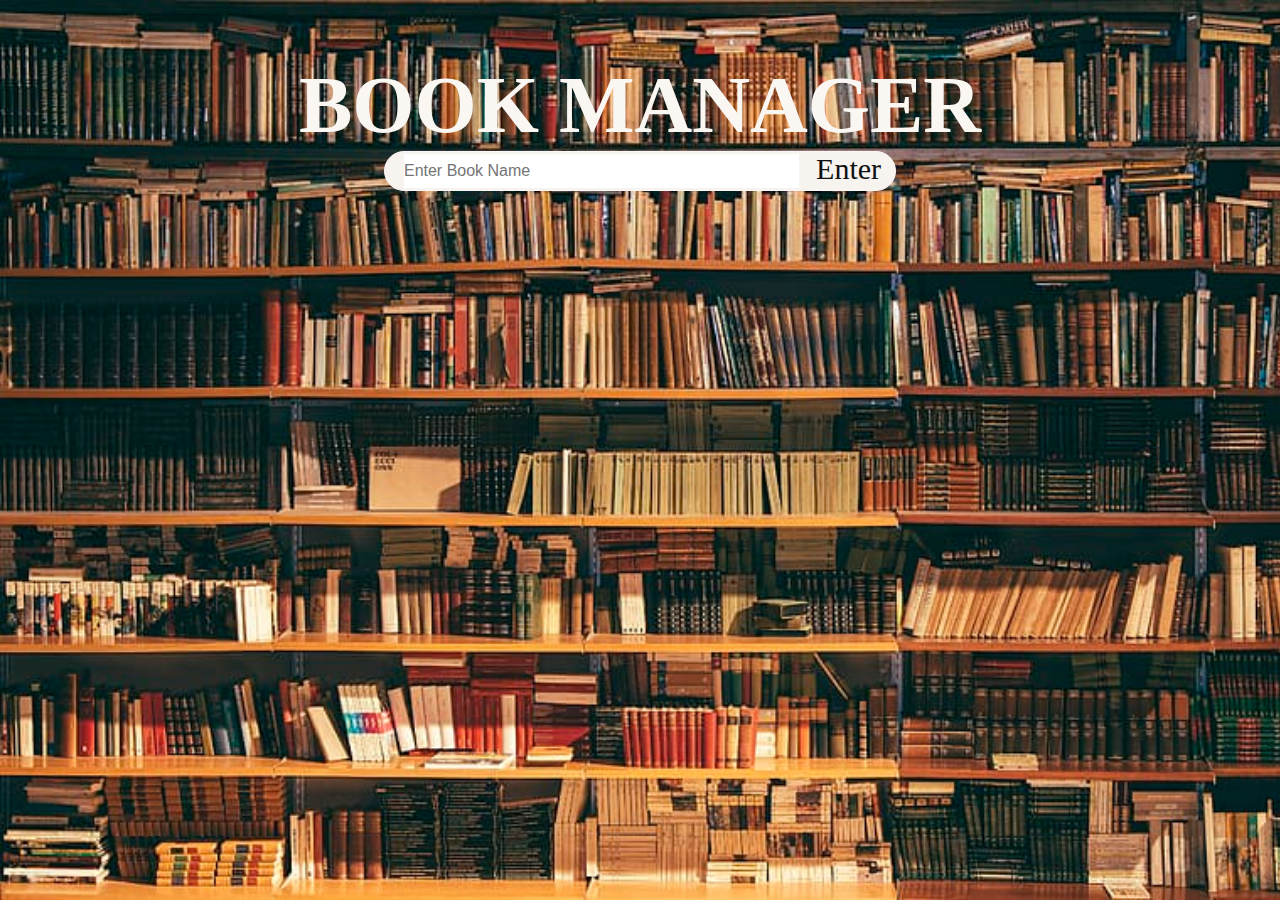
<file: book_manager/index2.html>
<!DOCTYPE html>
<html lang="en">
<head>
    <meta charset="UTF-8">
    <meta name="viewport" content="width=device-width, initial-scale=1.0">
    <title>Books</title>
    <script src="https://ajax.googleapis.com/ajax/libs/jquery/1.9.1/jquery.min.js"></script>

    <link rel="stylesheet" href="style2.css">
    
    <script>
        $(document).ready(function () {
            $(".searchBtn").click(function () {
                var bookName = $(".bookName").val();
                console.log("Button clicked...");
                findBooks(bookName);
                console.log("Button clicked");
            });
    
            // $(".searchBtn2").click(function () {
            //     var bookName = $(".bookName").val();
            //     console.log("Button 2 clicked..");
            //     findBooks(bookName);
            //     console.log("Button 2 clicked");
            // });
    
            function findBooks(bookName) {
                console.log("find books function called");
                $.ajax({
                    type: "GET",
                    url: "https://www.googleapis.com/books/v1/volumes?q=" + bookName,
                    success: function (response) {
                        console.log(response);
                        $(".cardBox").empty();
    
                        for (var i = 0; i < response.items.length; i++) {
                            var book = response.items[i];
    
                            var card = $("<div>").addClass("card");
    
                            var title = $("<h3>").addClass("card-title").text(book.volumeInfo.title);
                            card.append(title);
    
                            var author = $("<p>").addClass("card-author").text(book.volumeInfo.authors[0]);
                            card.append(author);
    
                            var image = $("<img>").addClass("card-image").attr("src", book.volumeInfo.imageLinks.thumbnail);
                            card.append(image);
    
                            var description = $("<p>").addClass("desc").text(book.volumeInfo.description);
                            card.append(description);
    
                            $(".cardBox").append(card);
                        }
                    }
                });
            }
        });
    </script>
    
</head>
<body>
    <div class="container">

        <center>
            <h1 class="heading">BOOK MANAGER</h1>
            <div class="searchBox">
            
            <input type="text" class="bookName" placeholder="Enter Book Name"> <p  class="searchBtn">Enter</p>
        </div>
        <!-- <button class="searchBtn2">Search</button> -->
        </center>

        <br>
        <div class="cardBox">
            
        </div>
    </div>
</body>
</html>
</file>
<file: ecommerce_site/style.css>
@import url('https://fonts.googleapis.com/css2?family=Poppins:wght@100;300;400;500;600&display=swap');

:root{
    --orange:#ff7800;
    --black:#130f40;
    --light-colour:#666;
    --box-shadow:0 .5rem 1rem rgba(0,0,0,1);
    --border:.2rem rgba(0,0,0,1);
    --outline:.1rem rgba(0,0,0,1);
    --outline-hover:.2rem solid var(--black);
    
}

*{
    font-family: 'Poppins', sans-serif;
    margin: 0;padding: 0;
    box-sizing: border-box;
    outline: none;border: none;
    text-decoration: none;
    text-transform: capitalize;
    transition: all .2s linear;
}

html{
    font-size: 62.5%;
    overflow-x: hidden;
    scroll-behavior: smooth;
    scroll-padding: 7rem;

}

body{
    background: #eee;


}

section{
    padding: 2rem 9%;
}

.heading{
    text-align: center;
    padding: 2rem 0;
    padding-bottom: 3rem;
    font-size: 3.5rem;
    color: var(--black);

}

.heading span{
    background: var(--orange);
    color: #fff;
    display: inline-block;
    padding: .5rem 3rem;
    
}


.btn{
    margin-top: 1rem;
    display: inline-block;
    padding: .8rem 3rem;
    font-size: 1.7rem;
    border-radius: .5rem;
    border: .2rem solid var(--black);
    color: var(--black);
    cursor: pointer;
    background: none;
}

.btn:hover{
    background: var(--orange);
    color: #fff;
}

.header{
    position: fixed;
    top: 0;left: 0;right: 0;
    z-index: 1000;
    display: flex;
    align-items: center;
    justify-content: space-between;
    padding: 2rem 9%;
    background: #fff;
    box-shadow: var(--box-shadow);
}

.header .logo{
    font-size: 2.5rem;
    font-weight: bolder;
    color: var(--black);

}

.header .logo i{
    color: var(--orange);
}

.header .navbar a{
    font-size: 1.7rem;
    margin: 0 1rem;
    color: var(--black);
}

.header .navbar a:hover{
    color: var(--orange);
}

.header .icons div{
    height:4.5rem;
    width: 4.5rem;
    line-height: 4.5rem;
    border-radius: 0.5rem;
    background: #eee;
    color: var(--black);
    font-size: 2rem;
    margin-right: .3rem;
    cursor: pointer;
    text-align: center;
}

.header .icons div:hover{
    background-color: var(--orange);
    color: #fff;
}

#menu-btn{
    display: none;
}

.header .search-form{
    position: absolute;
    top: 110%;right: -110%;
    width: 90%;
    height:5rem;
    background: #fff;
    border-radius: 0.5rem;
    overflow: hidden;
    display: flex;
    align-items: center;
    box-shadow: var(--box-shadow);
}

.header .search-form.active{
    right:2rem;
    transition: .3s linear;
}

.header .search-form input{
    height: 100%;
    width: 100%;
    background: none;
    text-transform: none;
    font-size: 1.6rem;
    color: var(--black);
    padding: 0 1.5rem;
}

.header .search-form label{
    font-size: 2.2rem;
    padding-right: 1.5rem;
    color: var(--black);
    cursor: pointer;
}

.header .search-form label:hover{
    color: var(--orange);
}

.header .shopping-cart{
    position: absolute;
    top: 110%; right:-110%;
    padding: 1rem;
    border-radius: .5rem;
    box-shadow: var(--box-shadow);
    width: 30rem;
    background: #fff;
}

.header .shopping-cart.active{
    right: 2rem;
    transition: .3s linear;
}

.header .shopping-cart .box{
    display: flex;
    align-items: center;
    gap: 1rem;
    position: relative;
    margin: 1rem 0;
}

.header .shopping-cart .box img{
    height:10rem;
}

.header .shopping-cart .box i{
    font-size: 2rem;
    position: absolute;
    top: 50%;right: 2rem;
    cursor: pointer;
    color: var(--light-colour);
    transform: translateY(-50%);
}

.header .shopping-cart .box i:hover{
    color: var(--orange);
}

.header .shopping-cart .box .content h3{
    color: var(--black);
    font-size: 1.7rem;
    padding-bottom: 1rem;

}

.header .shopping-cart .box .content span{
    color: var(--light-colour);
    font-size:1.6rem ;
}

.header .shopping-cart .box .content .quantity{
    padding-left: 1rem;
}

.header .shopping-cart .total{
    font-size: 2.5rem;
    padding: 1rem 0;
    text-align: center;
    color: var(--black);
}


.header .shopping-cart .btn{
    display: block;
    text-align: center;
    margin: 1rem;
}

.header .login-form{
    position: absolute;
    top: 110%;right: -110%;
    width: 30rem;
    box-shadow: var(--box-shadow);
    padding: 2rem;
    border-radius: .5rem;
    background: #fff;
    text-align: center;
}

.header .login-form.active{
    right: 2rem;
    transition: .3s linear;

}


.header .login-form h3{
    font-size: 2.5rem;
    text-transform: uppercase;
    color: var(--black);
}

.header .login-form .box{
    width: 100%;
    margin: .7rem 0;
    background: #eee;
    border-radius: .5rem;
    padding: 1rem;
    font-size: 1.6rem;
    color: var(--black);
    text-transform: none;
}

.header .login-form p{
    font-size: 1.4rem;
    padding: .5rem 0;
    color: var(--light-colour);
}

.header .login-form p a{
    color: var(--orange);
    text-decoration: underline;
}


.home{
    

    display: flex;
    align-items: center;
    justify-content: center;
    background: url(banner\ 3.jpg) no-repeat;
    background-position: center;
    background-size: cover;
    padding-top: 17rem;
    padding-bottom: 10rem;
}

.home .content{
   padding-left: 20rem;
    text-align: center;
    width: 60rem;
}

.home .content h3{
    font-weight: 1000;
    color: var(--black);
    font-size: 3rem;
}

.home .content h3 span{
    color: var(--orange);

}

.home .content h3 h6{
    color: var(--black);
   
}

.home .content p{
    color: rgb(43, 5, 5);
    font-size: 1.2rem;
}

.features .box-container{
    display: grid;
    grid-template-columns: repeat(auto-fit, minmax(30rem ,1fr));
    gap: 1.5rem;

}

.features .box-container .box{
    padding: 3rem 2rem;
    background: #fff;
    outline: var(--outline);
    outline-offset: -1rem;
    text-align: center;
    box-shadow: var(--box-shadow);
}

.features .box-container .box:hover{
    outline: var(--outline-hover);
    outline-offset: 0rem;

}

.features .box-container .box img{
    margin: 1rem 0;
    height: 15rem;
}

.features .box-container .box h3{
    font-size: 2.5rem;
    line-height: 1.8;
    color: var(--black);
}


.features .box-container .box p{
    font-size: 1.5rem;
    line-height: 1.8;
    color: var(--light-colour);
    padding: 1rem 0;
}

.products .product-slider{
    padding: 1rem ;
    
}



.products .product-slider:first-child{
  margin-bottom: 2rem;
}


.products .product-slider .box{
    background: #fff;
    border-radius: .5rem;
    text-align: center;
    padding: 3rem 2rem;
    outline-offset: -1rem;
    outline: var(--outline);
    transition: .2s linear;
    box-shadow: var(--box-shadow);

}

.products .product-slider .box:hover{

    outline-offset: 0rem;
    outline: var(--outline-hover);
    
}

.products .product-slider .box img{
    height: 20rem;

}

.products .product-slider .box h3{
    font-size: 2.5rem;
    color: var(--black);

}

.products .product-slider .box .price{
    font-size: 2rem;
    color: var(--light-colour);
    padding: .5rem 0;

}

.products .product-slider .box .stars i{
    font-size: 1.7rem;
    color: var(--orange);
    padding: .5rem 0;

}

.categories .box-container{
    display: grid;
    grid-template-columns: repeat(auto-fit, minmax(33rem ,1fr));
    gap: 1.5rem;

}

.categories .box-container .box{
    padding: 3rem 2rem;
    border-radius: .5rem;
    background: #fff;
    box-shadow: var(--box-shadow);
    outline: var(--outline);
    outline-offset: -1rem;
    text-align: center;
}

.categories .box-container .box:hover{
    outline: var(--outline-hover);
    outline-offset:0rem;
}

.categories .box-container .box img{
    margin: 1rem 0;
    height: 15rem;
    width: 30rem;
}

.categories .box-container .box h3{
    font-size: 2rem;
    color: var(--black);
    line-height: 1.8;
}

.categories .box-container .box p{
    font-size: 1.5rem;
    color: var(--light-colour);
    line-height: 1.8;
    padding: 1rem 0;
}

.review .review-slider{
    padding: 1rem;

}

.review .review-slider .box{
    background: #fff;
    border-radius: .5rem;
    text-align: center;
    padding: 3rem 2rem;
    outline-offset: -1rem;
    outline: var(--outline);
    transition: .2s linear;
    box-shadow: var(--box-shadow);

}

.review .review-slider .box:hover{
    outline-offset: 0rem;
    outline: var(--outline-hover);
}

.review .review-slider .box img{
    height: 10rem;
    width: 10rem;
    border-radius: 50%;
}

.review .review-slider .box p{
    padding: 1rem 0;
    line-height: 1.8;
    color: var(--light-colour);
    font-size: 1.5rem;
}

.review .review-slider .box h3{
    padding-bottom: .5rem;
   
    color: var(--black);
    font-size: 2.2rem;
}

.review .review-slider .box stars{
  
    color: var(--orange);
    font-size: 1.7rem;
}


.blogs .box-container{
    display: grid;
    grid-template-columns: repeat(auto-fit, minmax(30rem ,1fr));
    gap: 1.5rem;

}

.blogs .box-container .box{
    overflow: hidden;
    border-radius: .5rem;
    box-shadow: var(--box-shadow);
    background: #fff;
}

.blogs .box-container .box img{
    height: 25rem;
    width: 100%;
    object-fit: cover;
}

.blogs .box-container .box .content{

    padding: 2rem;

}


.blogs .box-container .box .content .icons{
    display: flex;
    align-items: center;
    justify-content: space-between;
    padding-bottom: 1.5rem;
    margin-bottom: 1rem;
    border-bottom: var(--border);
} 

.blogs .box-container .box .content .icons a{
    color: var(--black);
   
}

.blogs .box-container .box .content .icons a:hover{
    color: var(--light-colour);
    font-size: 1.5rem;
}

.blogs .box-container .box .content .icons a i{
    color: var(--orange);
    font-size: 1rem;
}

.blogs .box-container .box .content h3{
    line-height: 1.8;
    color: var(--black);
    font-size: 2.2rem;
    padding: .5rem 0;
}

.blogs .box-container .box .content p{
    line-height: 1.8;
    color: var(--light-colour);
    font-size: 1.5rem;
    padding: .5rem 0;

}

.footer{
    background: #fff;

}

.footer .box-container{
    display: grid;
    grid-template-columns: repeat(auto-fit, minmax(25rem ,1fr));
    gap: 1.5rem;
}

.footer .box-container .box h3{
    font-size: 2.5rem;
    color: var(--black);
    padding: 1rem 0;
}

.footer .box-container .box h3 i{
    color: var(--orange);
}


.footer .box-container .box .links{
    display: block;
    font-size: 1.5rem;
    color: var(--light-colour);
    padding: 1rem 0;
}

.footer .box-container .box .links i{
    
    color: var(--orange);
    padding-right: .5rem;
}

.footer .box-container .box .links:hover i{
    padding-right: 2rem;
   
}
.footer .box-container .box p{
    line-height: 1.8;
    font-size: 1.5rem;
    color: var(--light-colour);
    padding: 1rem 0;
}

.footer .box-container .box .share a{
    height: 4rem;
    width: 4rem;
    line-height: 4rem;
    border-radius: .5rem;
    font-size: 2rem;
    color: var(--black);
    margin-left: .2rem;
    background: #eee;
    text-align: center;
}

.footer .box-container .box .share a:hover{
    background: var(--orange);
    color: #fff;

}

.footer .box-container .box .email{
    width: 100%;
    margin: .7rem 0;
    padding: 1rem;
    border-radius: .5rem;
    background: #eee;
    font-size: 1.6rem;
    color: var(--black);
    text-transform: none;
}

.footer .box-container .box .payment-img{
    margin-top: 2rem;
    height: 8rem;
    width: 30rem;

}

.footer .credit{
    text-align: center;
    margin-top: 2rem;
    padding: 1rem;
    padding-top: 2.5rem;
    font-size: 2rem;
    color: var(--black);
    border-top: var(--border);
}

.footer .credit span{
    color: var(--orange);
}
</file>
<file: online_calculator/style.css>
*{
    margin: 0;
    padding: 0;
    font-family: 'Poppins',sans-serif;
    box-sizing: border-box;
   
}

.container {
   width: 100%;
   height: 100vh;
   border: 2px solid red;
   display: flex;
   align-items: center;
   justify-content: center;
   background-color: rgb(207, 165, 246);
}

.calculator{
    background-color:rgb(55, 29, 89) ;
    border-radius: 10px;
    padding: 20px;
}

.calculator form input{
    border: 0;
    outline: 0;
    width: 50px;
    height: 50px;
   
    border-radius: 10px;
    box-shadow: -8px -8px 15px rgba(255,255,255,0.1) ,10px 10px 25px rgba(15, 1, 13, 0.2);
    background: transparent;
    font-size: 20px;
    color: bisque;
    cursor: pointer;
    margin: 10px;
}

form .display{
    display: flex;
    justify-content: flex-end;
    border: 1px solid wheat;
    border-radius: 15px;
    margin: 20px 0;
}

form .display input{
    text-align: right;
    flex: 1;
    font-size: 25px;
    box-shadow: none;
}

form input.equal{
    width: 125px;
    color: rgb(242, 66, 66);
}

form input:hover{
    border: 2px solid rgb(239, 145, 247);
}

form .display :hover{
    border:none;
} 

form input.oper{
    color: rgb(36, 129, 165) ;
}
</file>
<file: Quiz/style.css>
*{
    margin: 0;
    padding: 0;
    font-family: Arial, Helvetica, sans-serif;
    box-sizing: border-box;
}

body{
    background: rgb(77, 2, 89);
}

.app{
    background: white;
    width: 90%;
    max-width: 600px;
    margin: 100px auto 0;
    border-radius: 10px;
    padding: 30px;
}

.app h1{
    text-align: center;
    font-size: 40px;
    color: rgb(6, 7, 72);
    font-weight: 600;
    border-bottom: 3px solid grey;
    padding-bottom: 10px ;
}

.quiz{
    padding: 20px 0;

}

.quiz h2{
    font-size: 25px;
    color: blue;
    font-weight: 500;
}

.btn{
    background-color: antiquewhite;
    color: black;
    font-weight: 400;
    width: 100%;
    border: 1px solid grey;
    padding: 10px;
    margin: 10px 0;
    text-align: center;
    border-radius: 4px;
    cursor: pointer;
}

.btn:hover:not([disabled]){
    background-color: rgb(24, 3, 35);
    color: rgb(235, 102, 102);
}

.btn:disabled{
    cursor: no-drop;
}

#next{
    background: rgb(240, 172, 53);
    color: rgb(36, 39, 77);
    font-weight: 400;
    width: 150px;
    border: 0;
    padding: 10px;
    margin: 20px auto 0;
    border-radius: 4px;
    cursor: pointer;
    display: none;
}

.correct{
    background: greenyellow;
}
.incorrect{
    background: lightcoral;
}
</file>
<file: static_resume/style.css>
body {
    background-color: bisque;
}

.header {
    padding: 2rem;
    background-color: rgb(24, 42, 155);
    display: flex;
    justify-content: space-evenly;
    align-items: left;
    border-radius: 0.5rem;
   
}

.header h1{

    color: antiquewhite;
}

.header h4{

    color: rgb(70, 203, 203);
    font: bold;
}
.header p{
    color: antiquewhite;
}

.image{
    
    border-radius:150px;
}

.info {
    padding: 1rem;
    background-color: rgb(4, 8, 31);
    display: flex;
    justify-content:space-around;
    align-items: left;
    border-radius: 0.5rem;
}

.info-data{
     color: aliceblue;
     display: flex;
    


}

.details{
    padding: 0.5rem;
    background-color: rgb(255,228,196);
    display: flex;
    justify-content:space-around;
    align-items: left;
    border-radius: 0.5rem;

}
</file>
<file: weatherapi/style.css>
*{
    padding: 0;
    margin: 0;
    

}

.container{
    width: 100vw;
    height: 100vh;
    display: flex;
    align-items: center;
    justify-content: center;
    background-color: #85b9ed;
    
}

.box{
    width: fit-content;
    background-color: #101820;
    border: 2px solid #f8f8f7;
    padding: 10px;
    border-radius: 10px;
}


.search{
    width: 100%;
    display: flex;
    align-items: center;
    justify-content: space-between;
    background-color: transparent;
}

.search input{
   border: 0;
   outline: 0;
   background: #9bf0f4;
   color: #101820;
   padding: 10px 25px;
   height: 20px;
   border-radius: 30px;
   flex: 1;
   margin-right: 16px;
   font-size: 18px; 
}

.search button{
    border: 0;
    outline: 0;
    background: #8ce3f0;
    border-radius: 50%;
    width: 40px;
    height: 40px;
    cursor: pointer;
}

.search button img{
    width: 16px;
}

.weather{
    background-color: #101820;
    padding: 10px;
    display: block;
   
   
}

.in ,.data{
    display: flex;
    justify-content: space-between;
    padding-left: 10px;

}
.A{
    padding: 30px;
    
}

.weather img{
    width: 25px;
}

h2 , h4{
    font-size: 25px;
    font-weight: 600;
    margin-top: 5px;
    color: #81f5f5;
    display: inline-block;
}

h4{
    font-size: 22px;
    font-weight: 600;  
}
</file>
<file: book_manager/style2.css>
*{
    padding: 0;
    margin: 0;
    box-sizing: border-box;
    font-size: medium;
   
}
body{
    background-image: url("back1.jpg");
    background-repeat: no-repeat;
    background-size: cover;
    background-attachment: fixed;
}

.container{
    padding: 10px;
    height: 100%;
    width: 100%;
    display: flex;
    flex-direction: column;
    flex-wrap: wrap;
    justify-content: center;
}

.heading{
    margin-top: 50px;
    font-family: 'Gill Sans'  cursive;
    font-size: 80px;
    color: rgb(250, 247, 243);
}

.searchBox{
    width: 40vw;
    height: 40px;
    border: 1px solid rgb(254, 246, 246);
    border-radius: 20px;
    padding: 0px 8px;
    display: flex;
    flex-direction: row;
    flex-wrap: wrap;
    justify-content: space-around;
    background-color: rgb(247, 243, 239);
}

.searchBox input{
    width: 80%;
    height: 90%;
    margin: auto 5px; 
    border: 0;
    outline: none;
     color: rgb(22, 22, 21);
}

.searchBtn{
   
    font-size: 30px;
    font-weight: 500;
   color: rgb(16, 17, 17);
}

.searchBtn:hover{
    color: aquamarine;
    
}

.cardBox{
    width: 100%;
    height: auto;
    padding: 10px;
    display: flex;
    flex-wrap: wrap;
    justify-content: space-evenly;
    
    
    
}

.card {
    height: 440;
    width: 340px;
    border: 2px solid rgb(19, 17, 17);
    padding: 10px;
    margin: 10px;
    position: relative;
    background-color: azure;
}

.card:hover{
    bottom: 10px;
}


.card-title {
    font-size: 16px;
    font-weight: bold;
  }
  
  .card-author {
    font-size: 14px;
    color: rgb(11, 10, 10);
  }
  
  .card-image {
    
    margin: 10px;
    /* width: 100; */
  }

.desc{
   
    /* overflow: hidden;
    text-overflow: ellipsis;
    white-space: nowrap; */
    
    display: -webkit-box;
    -webkit-line-clamp: 6; /* Set the number of lines you want to display */
    -webkit-box-orient: vertical;
    overflow: hidden;
}
</file>
<file: employee/style.css>
/* Reset some default styling */
body {
  font-family: Arial, sans-serif;
  margin: 0;
  padding: 0;
  background-color: #6f5ae4a1;
}

/* Style the container */
.head{
  border: 2px solid red;
  border-radius: 10px;
  background-color: rgb(4, 60, 42);

}
h1 {
  display: flex;
  text-align: center;
  
  color: white;
  padding-left: 10px;
  padding: 20px;
  margin: 0;
}

.form {
  border: 2px solid red;
  max-width: 1000px;
  margin: 0 auto; 
  padding: 10px;
  background-color: #eadada;
  border-radius: 5px;
  box-shadow: 0 0 10px rgba(0, 0, 0, 0.1);
}

/* Style form elements */
label {
  display: flexbox;
  font-weight: bold;
  margin-top: 10px;
}

input[type="text"],
input[type="email"],
textarea,
input[type="date"] {
  width: 60%;
  padding: 10px;
  margin-bottom: 10px;
  border: 1px solid #ccc;
  border-radius: 4px;
}

input[type="submit"] {
  background-color: #0074D9;
  color: white;
  border: none;
  padding: 10px 20px;
  border-radius: 4px;
  cursor: pointer;
}

input[type="submit"]:hover {
  background-color: #0056a4;
}

/* Add some spacing between form elements */
br {
  clear: both;
}

/* Style the error message (for HTML5 "required" attribute) */
input:invalid {
  border-color: #ff6347;
}

/* Additional styling for the address field */
textarea {
  width: 90%;
  padding: 10px;
  margin-bottom: 20px;
  border: 1px solid #ccc;
  border-radius: 4px;
}

/* Optional: Center the form on the page */
body {
  display: flex;
  justify-content: center;
  align-items: center;
  height: 100%;
}
</file>
<file: employee_data/style.css>
/* Reset some default styling */
body {
  font-family: Arial, sans-serif;
  margin: 0;
  padding: 0;
  background-color: #202a94a1;
}

/* Style the container */
h1 {
  display: flex;
  text-align: center;
  background-color: #0074D9;
  color: white;
  padding: 20px;
  margin: 0;
}

form {
  max-width: 600px;
  margin: 0 auto;
  padding: 20px;
  background-color: #ffffff;
  border-radius: 5px;
  box-shadow: 0 0 10px rgba(0, 0, 0, 0.1);
}

/* Style form elements */
label {
  display: block;
  font-weight: bold;
  margin-top: 10px;
}

input[type="text"],
input[type="email"],
textarea,
input[type="date"] {
  width: 100%;
  padding: 10px;
  margin-bottom: 20px;
  border: 1px solid #ccc;
  border-radius: 4px;
}

input[type="submit"] {
  background-color: #0074D9;
  color: white;
  border: none;
  padding: 10px 20px;
  border-radius: 4px;
  cursor: pointer;
}

input[type="submit"]:hover {
  background-color: #0056a4;
}

/* Add some spacing between form elements */
br {
  clear: both;
}

/* Style the error message (for HTML5 "required" attribute) */
input:invalid {
  border-color: #ff6347;
}

/* Additional styling for the address field */
textarea {
  width: 100%;
  padding: 10px;
  margin-bottom: 20px;
  border: 1px solid #ccc;
  border-radius: 4px;
}

/* Optional: Center the form on the page */
body {
  display: flex;
  justify-content: center;
  align-items: center;
  height: 100vh;
}
</file>
